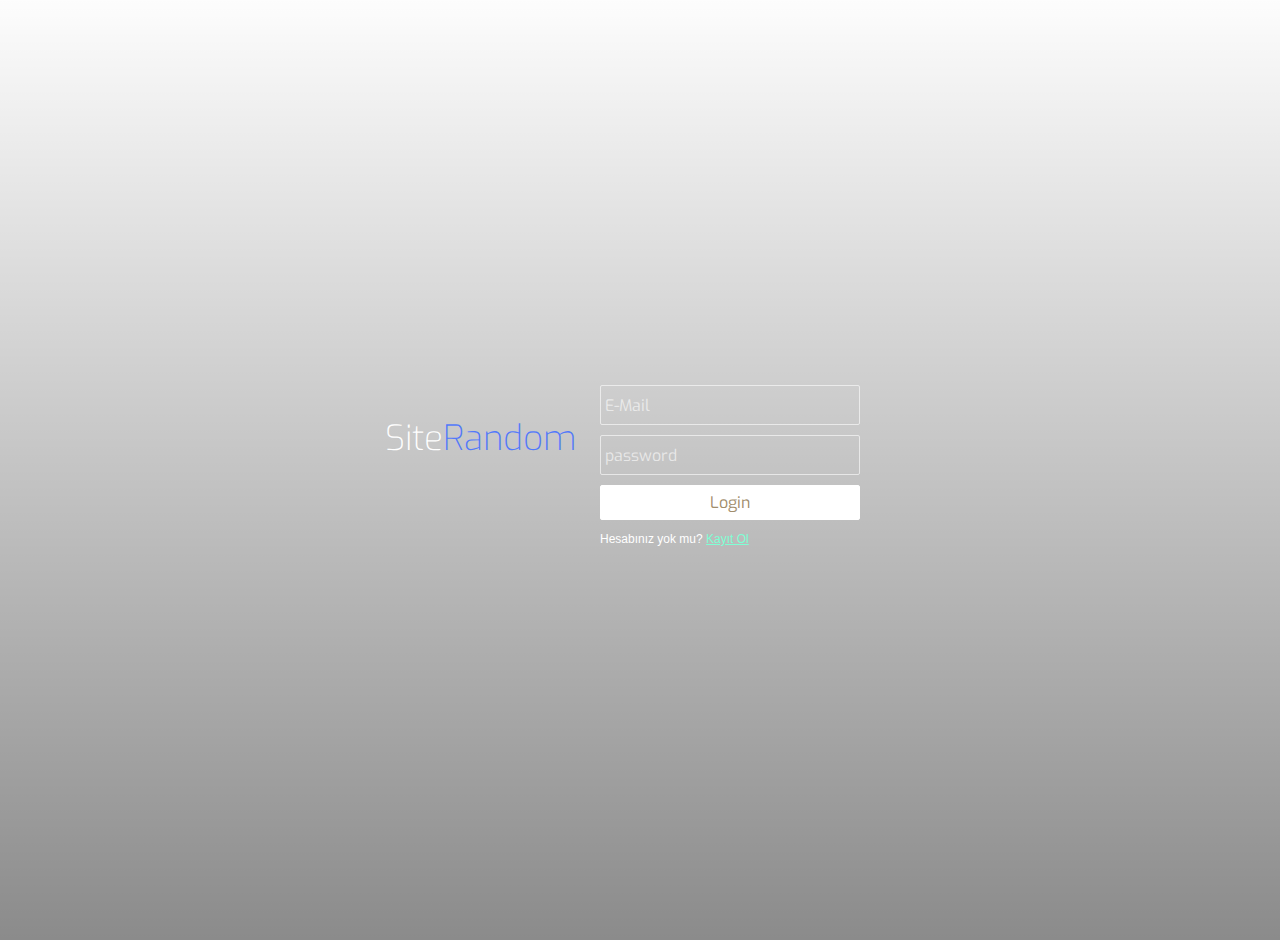
<file: login/index.html>
<!DOCTYPE html>
<html>

<head>

  <meta charset="UTF-8">

  <title>CodePen - Random Login Form</title>

    <style>
@import url(http://fonts.googleapis.com/css?family=Exo:100,200,400);
@import url(http://fonts.googleapis.com/css?family=Source+Sans+Pro:700,400,300);

body{
	margin: 0;
	padding: 0;
	background: #fff;

	color: #fff;
	font-family: Arial;
	font-size: 12px;
}

.body{
	position: absolute;
	top: -20px;
	left: -20px;
	right: -40px;
	bottom: -40px;
	width: auto;
	height: auto;
	background-image: url(http://ginva.com/wp-content/uploads/2012/07/city-skyline-wallpapers-008.jpg);
	background-size: cover;
	-webkit-filter: blur(5px);
	z-index: 0;
}

.grad{
	position: absolute;
	top: -20px;
	left: -20px;
	right: -40px;
	bottom: -40px;
	width: auto;
	height: auto;
	background: -webkit-gradient(linear, left top, left bottom, color-stop(0%,rgba(0,0,0,0)), color-stop(100%,rgba(0,0,0,0.65))); /* Chrome,Safari4+ */
	z-index: 1;
	opacity: 0.7;
}

.header{
	position: absolute;
	top: calc(50% - 35px);
	left: calc(50% - 255px);
	z-index: 2;
}

.header div{
	float: left;
	color: #fff;
	font-family: 'Exo', sans-serif;
	font-size: 35px;
	font-weight: 200;
}

.header div span{
	color: #5379fa !important;
}

.login{
	position: absolute;
	top: calc(50% - 75px);
	left: calc(50% - 50px);
	height: 150px;
	width: 350px;
	padding: 10px;
	z-index: 2;
}

.login input[type=text]{
	width: 250px;
	height: 30px;
	background: transparent;
	border: 1px solid rgba(255,255,255,0.6);
	border-radius: 2px;
	color: #fff;
	font-family: 'Exo', sans-serif;
	font-size: 16px;
	font-weight: 400;
	padding: 4px;
}

.login input[type=password]{
	width: 250px;
	height: 30px;
	background: transparent;
	border: 1px solid rgba(255,255,255,0.6);
	border-radius: 2px;
	color: #fff;
	font-family: 'Exo', sans-serif;
	font-size: 16px;
	font-weight: 400;
	padding: 4px;
	margin-top: 10px;
}

.login input[type=button]{
	width: 260px;
	height: 35px;
	background: #fff;
	border: 1px solid #fff;
	cursor: pointer;
	border-radius: 2px;
	color: #a18d6c;
	font-family: 'Exo', sans-serif;
	font-size: 16px;
	font-weight: 400;
	padding: 6px;
	margin-top: 10px;
}

.login input[type=button]:hover{
	opacity: 0.8;
}

.login input[type=button]:active{
	opacity: 0.6;
}

.login input[type=text]:focus{
	outline: none;
	border: 1px solid rgba(255,255,255,0.9);
}

.login input[type=password]:focus{
	outline: none;
	border: 1px solid rgba(255,255,255,0.9);
}

.login input[type=button]:focus{
	outline: none;
}

::-webkit-input-placeholder{
   color: rgba(255,255,255,0.6);
}

::-moz-input-placeholder{
   color: rgba(255,255,255,0.6);
}
</style>

    <script src="js/prefixfree.min.js"></script>

</head>

<body>

  <div class="body"></div>
		<div class="grad"></div>
		<div class="header">
			<div>Site<span>Random</span></div>
		</div>
		<br>
		<div class="login">
				<input type="text" placeholder="E-Mail" name="mail"><br>
				<input type="password" placeholder="password" name="password"><br>
				<input type="button" value="Login">
				<p class="w3l-register-p">Hesabınız yok mu? <a href="/KayitOl/Kayit" class="register" style="color: aquamarine;">Kayıt Ol</a></p>
		</div>

  <script src='http://codepen.io/assets/libs/fullpage/jquery.js'></script>

</body>

</html>
</file>
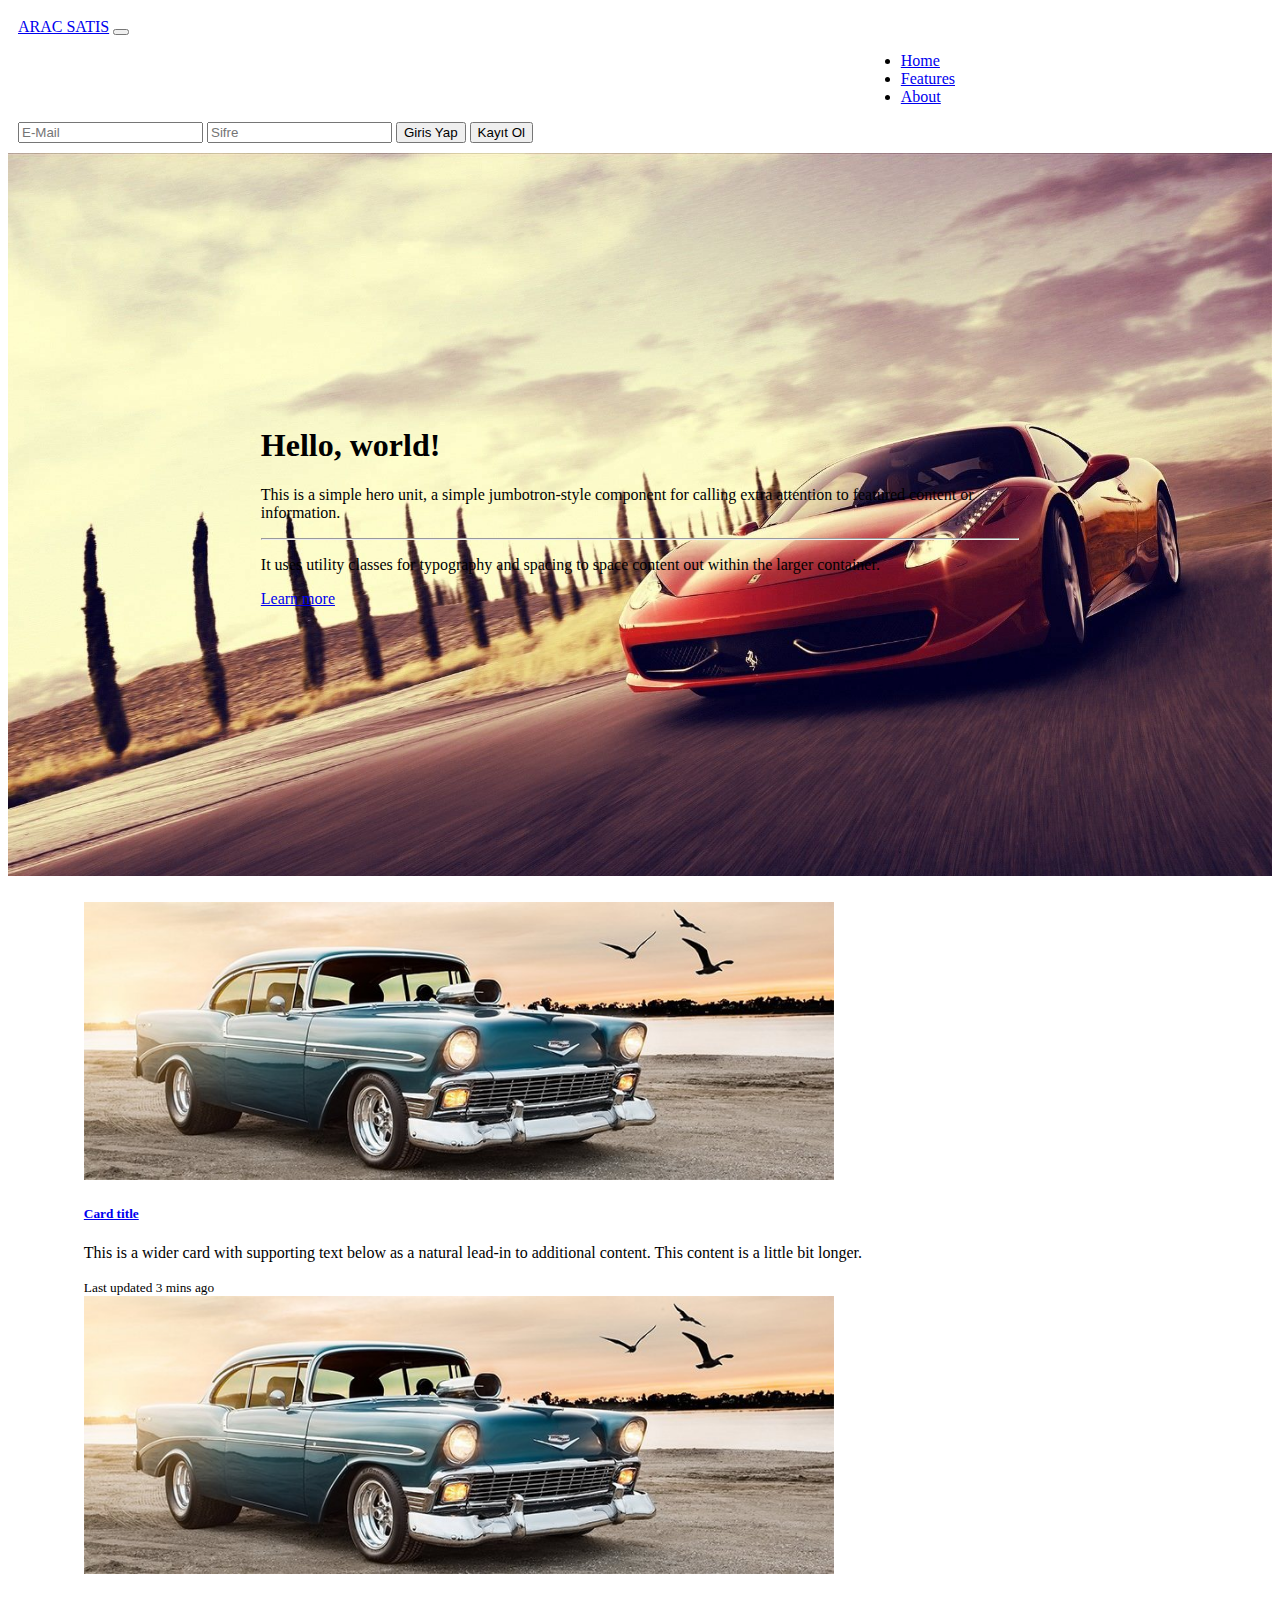
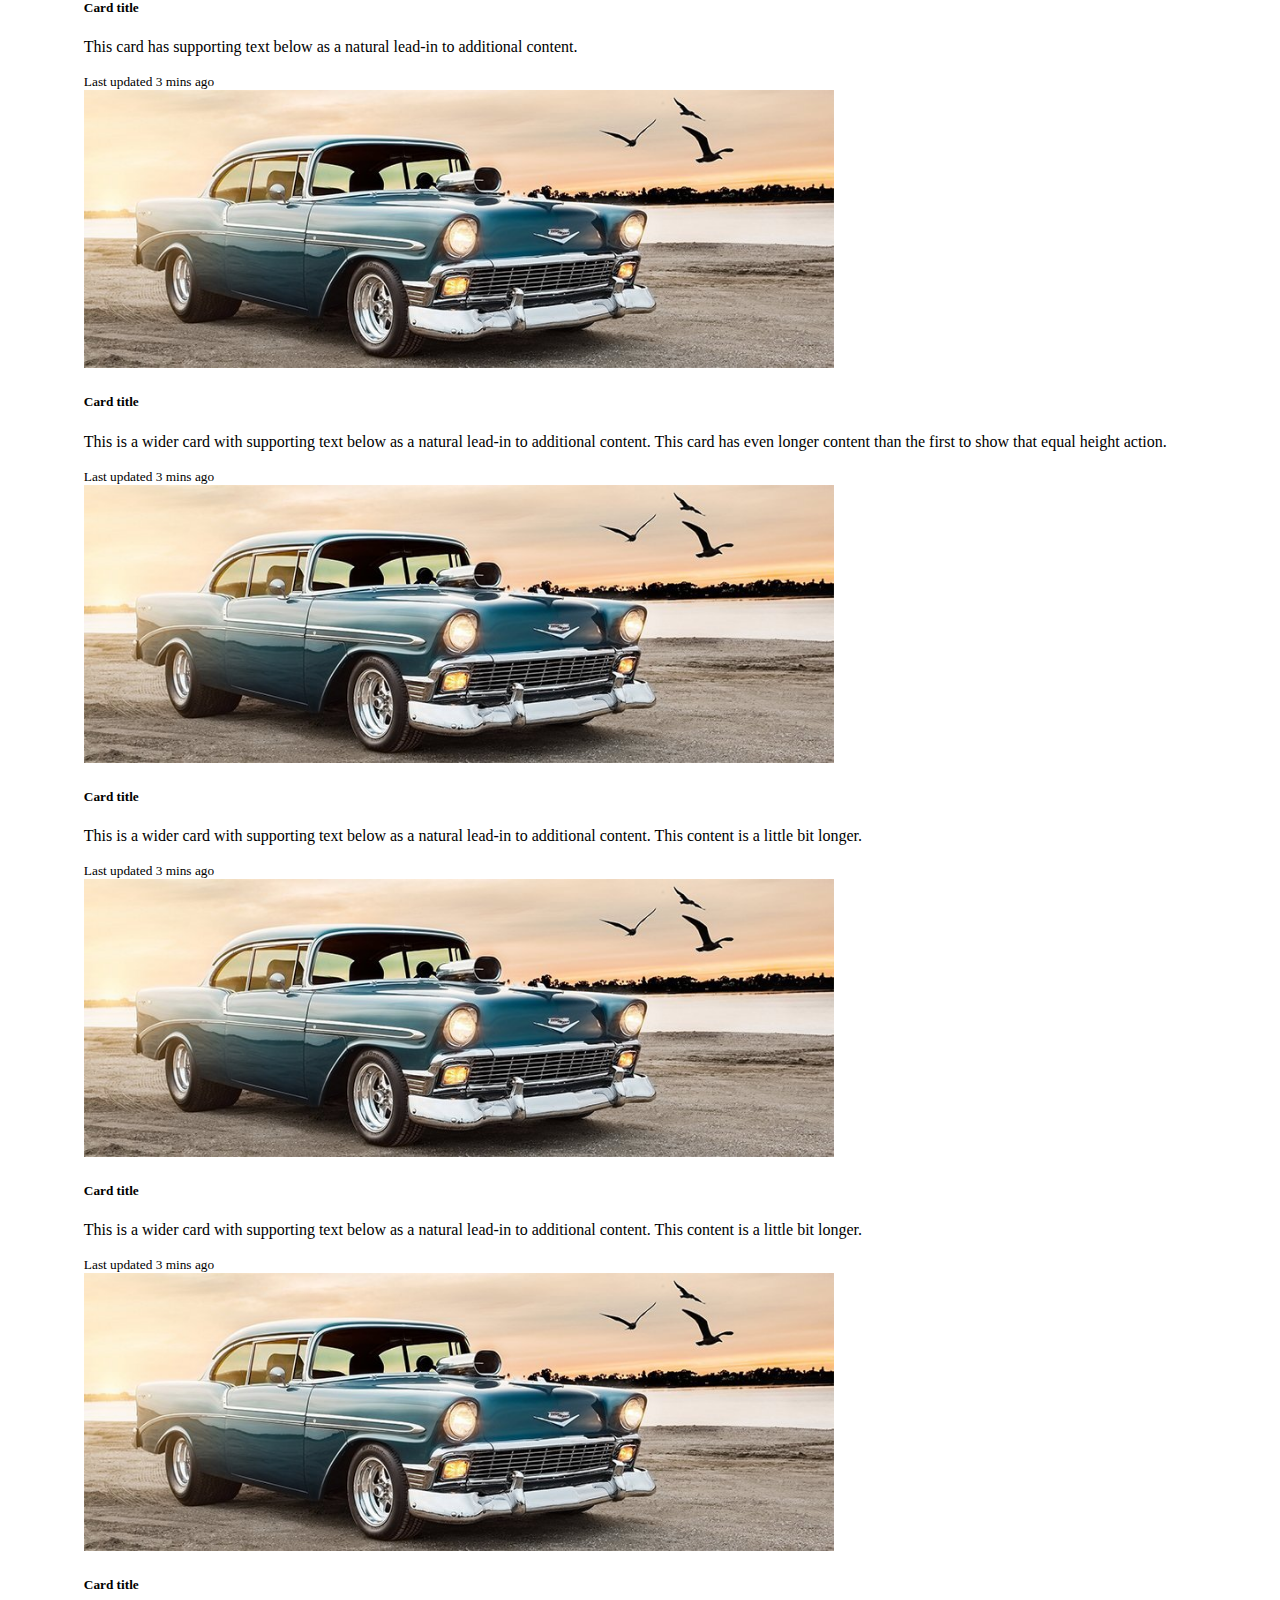
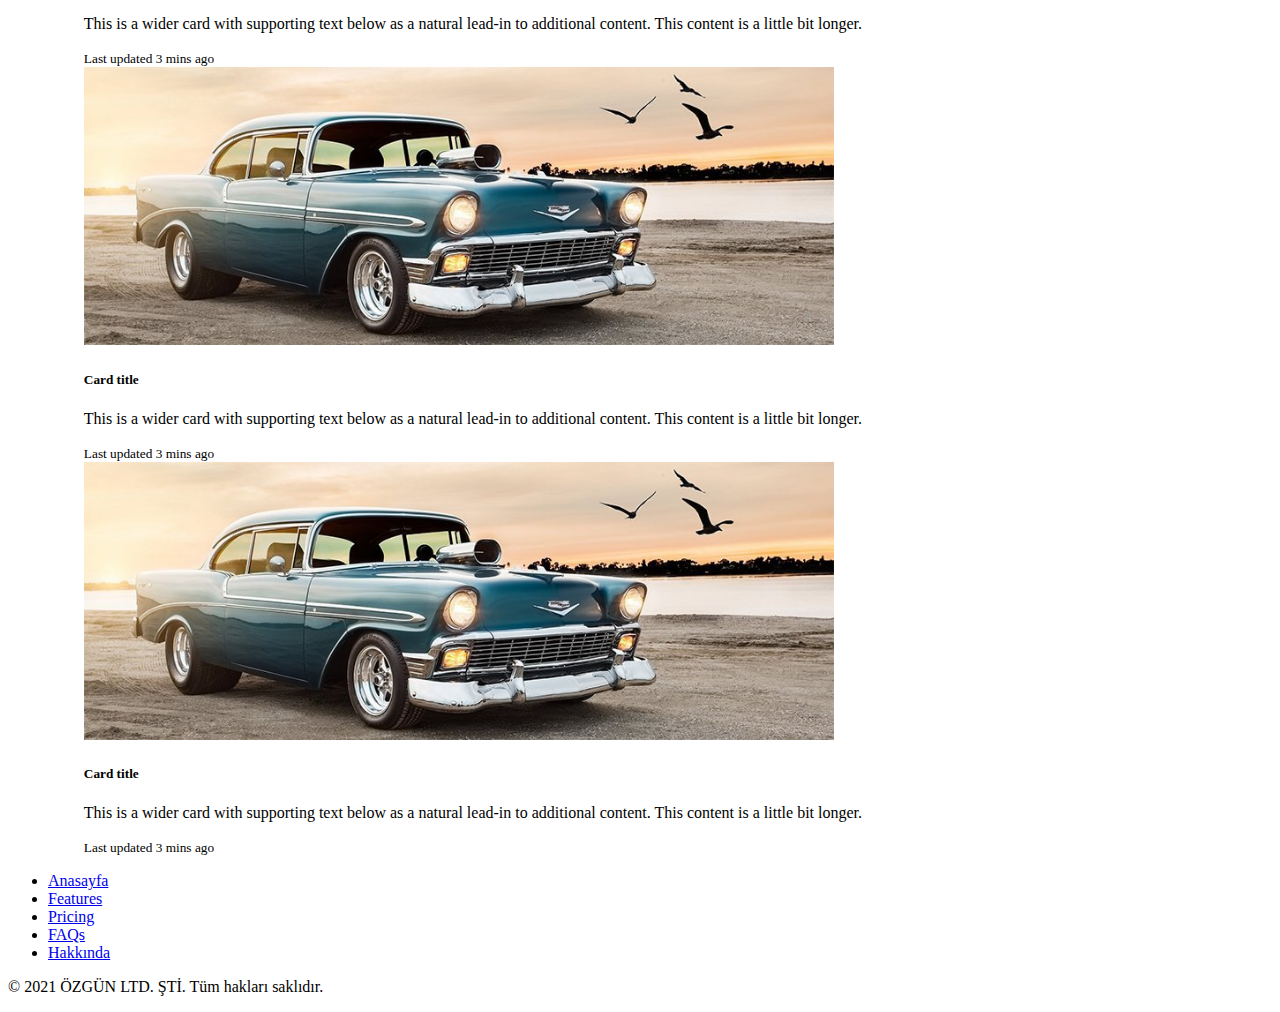
<file: WebSite/html/home.html>
<!doctype html>
<html lang="en">
  <head>
    <!-- Meta Tags -->
    <meta charset="utf-8">
    <meta name="viewport" content="width=device-width, initial-scale=1">

    <!-- Bootstrap CSS -->
    <link href="https://cdn.jsdelivr.net/npm/bootstrap@5.1.3/dist/css/bootstrap.min.css" rel="stylesheet" integrity="sha384-1BmE4kWBq78iYhFldvKuhfTAU6auU8tT94WrHftjDbrCEXSU1oBoqyl2QvZ6jIW3" crossorigin="anonymous">
    <link rel="stylesheet" href="/WebSite/css/index.css">

    <title>Ana Sayfa</title>
  </head>
  <body>


    <nav class="navbar navbar-expand-lg navbar-dark bg-dark ">
        <div class="container navi">
          <a class="navbar-brand" href="#">ARAC SATIS</a>
          <button class="navbar-toggler" type="button" data-bs-toggle="collapse" data-bs-target="#navbarColor01" aria-controls="navbarColor01" aria-expanded="false" aria-label="Toggle navigation">
            <span class="navbar-toggler-icon"></span>
          </button>
          <div class="collapse navbar-collapse" id="navbarColor01">
            <ul class="navbar-nav me-auto mb-2 mb-lg-0">
              <li class="nav-item">
                <a class="nav-link active" aria-current="page" href="#">Home</a>
              </li>
              <li class="nav-item">
                <a class="nav-link" href="#">Features</a>
              </li>
              <li class="nav-item">
                <a class="nav-link" href="#">About</a>
              </li>      
            </ul>
            <form class="d-flex">
                <input class="form-control giris me-2" type="" placeholder="E-Mail" aria-label="Search">
                <input class="form-control giris me-2" type="" placeholder="Sifre" aria-label="Search">
                <button class="btn btn-outline-light me-2" type="submit">Giris Yap</button>
                <button class="btn btn-outline-light" type="uye-ol">Kayıt Ol</button>
            </form>    
            
          </div>
        </div>
    </nav>

    
    <div class="jumbotron">
        <div class="container">
            <h1 class="display-4">Hello, world!</h1>
            <p class="lead">This is a simple hero unit, a simple jumbotron-style component for calling extra attention to featured content or information.</p>
            <hr class="my-4">
            <p>It uses utility classes for typography and spacing to space content out within the larger container.</p>
            <p class="lead">


            <a class="btn btn-primary btn-lg" href="#1" role="button">Learn more</a>
            </p>
        </div>  
    </div>

    
    <div class="container-fluid pb-5" id="1">
        <div class="row row-cols-1 row-cols-md-3 g-4 pb-5">
            <div class="col">
              <div class="card h-100">
                <a href="*"><img src="/WebSite/img/Araba.jpg" class="card-img-top" alt="..."></a> 
                <div class="card-body">
                  <a href="*"><h5 class="card-title">Card title</h5></a>
                  <p class="card-text">This is a wider card with supporting text below as a natural lead-in to additional content. This content is a little bit longer.</p>
                </div>
                <div class="card-footer">
                  <small class="text-muted">Last updated 3 mins ago</small>
                </div>
              </div>
            </div>
            <div class="col">
              <div class="card h-100">
                <img src="/WebSite/img/Araba.jpg" class="card-img-top" alt="...">
                <div class="card-body">
                  <h5 class="card-title">Card title</h5>
                  <p class="card-text">This card has supporting text below as a natural lead-in to additional content.</p>
                </div>
                <div class="card-footer">
                  <small class="text-muted">Last updated 3 mins ago</small>
                </div>
              </div>
            </div>
            <div class="col">
              <div class="card h-100">
                <img src="/WebSite/img/Araba.jpg" class="card-img-top" alt="...">
                <div class="card-body">
                  <h5 class="card-title">Card title</h5>
                  <p class="card-text">This is a wider card with supporting text below as a natural lead-in to additional content. This card has even longer content than the first to show that equal height action.</p>
                </div>
                <div class="card-footer">
                  <small class="text-muted">Last updated 3 mins ago</small>
                </div>
              </div>
            </div>
            <div class="col">
              <div class="card h-100">
                <img src="/WebSite/img/Araba.jpg" class="card-img-top" alt="...">
                <div class="card-body">
                  <h5 class="card-title">Card title</h5>
                  <p class="card-text">This is a wider card with supporting text below as a natural lead-in to additional content. This content is a little bit longer.</p>
                </div>
                <div class="card-footer">
                  <small class="text-muted">Last updated 3 mins ago</small>
                </div>
              </div>
            </div>
            <div class="col">
              <div class="card h-100">
                <img src="/WebSite/img/Araba.jpg" class="card-img-top" alt="...">
                <div class="card-body">
                  <h5 class="card-title">Card title</h5>
                  <p class="card-text">This is a wider card with supporting text below as a natural lead-in to additional content. This content is a little bit longer.</p>
                </div>
                <div class="card-footer">
                  <small class="text-muted">Last updated 3 mins ago</small>
                </div>
              </div>
            </div>
            <div class="col">
              <div class="card h-100">
                <img src="/WebSite/img/Araba.jpg" class="card-img-top" alt="...">
                <div class="card-body">
                  <h5 class="card-title">Card title</h5>
                  <p class="card-text">This is a wider card with supporting text below as a natural lead-in to additional content. This content is a little bit longer.</p>
                </div>
                <div class="card-footer">
                  <small class="text-muted">Last updated 3 mins ago</small>
                </div>
              </div>
            </div>
            <div class="col">
              <div class="card h-100">
                <img src="/WebSite/img/Araba.jpg" class="card-img-top" alt="...">
                <div class="card-body">
                  <h5 class="card-title">Card title</h5>
                  <p class="card-text">This is a wider card with supporting text below as a natural lead-in to additional content. This content is a little bit longer.</p>
                </div>
                <div class="card-footer">
                  <small class="text-muted">Last updated 3 mins ago</small>
                </div>
              </div>
            </div>
            <div class="col">
              <div class="card h-100">
                <img src="/WebSite/img/Araba.jpg" class="card-img-top" alt="...">
                <div class="card-body">
                  <h5 class="card-title">Card title</h5>
                  <p class="card-text">This is a wider card with supporting text below as a natural lead-in to additional content. This content is a little bit longer.</p>
                </div>
                <div class="card-footer">
                  <small class="text-muted">Last updated 3 mins ago</small>
                </div>
              </div>
            </div>
        </div>  
    </div> 


    
    <div class="container">

        <footer class="py-3 my-4">
          <ul class="nav justify-content-center border-bottom pb-3 mb-3">
            <li class="nav-item"><a href="#" class="nav-link px-2 text-muted">Anasayfa</a></li>
            <li class="nav-item"><a href="#" class="nav-link px-2 text-muted">Features</a></li>
            <li class="nav-item"><a href="#" class="nav-link px-2 text-muted">Pricing</a></li>
            <li class="nav-item"><a href="#" class="nav-link px-2 text-muted">FAQs</a></li>
            <li class="nav-item"><a href="#" class="nav-link px-2 text-muted">Hakkında</a></li>
          </ul>
          <p class="text-center text-muted">© 2021 ÖZGÜN LTD. ŞTİ. Tüm hakları saklıdır.</p>
        </footer>
      </div>




    <!-- Option 1: Bootstrap Bundle with Popper -->
    <script src="https://cdn.jsdelivr.net/npm/bootstrap@5.1.3/dist/js/bootstrap.bundle.min.js" integrity="sha384-fQybjgWLrvvRgtW6bFlB7jaZrFsaBXjsOMm/tB9LTS58ONXgqbR9W8oWht/amnpF" crossorigin="anonymous"></script>

  </body>
</html>
</file>
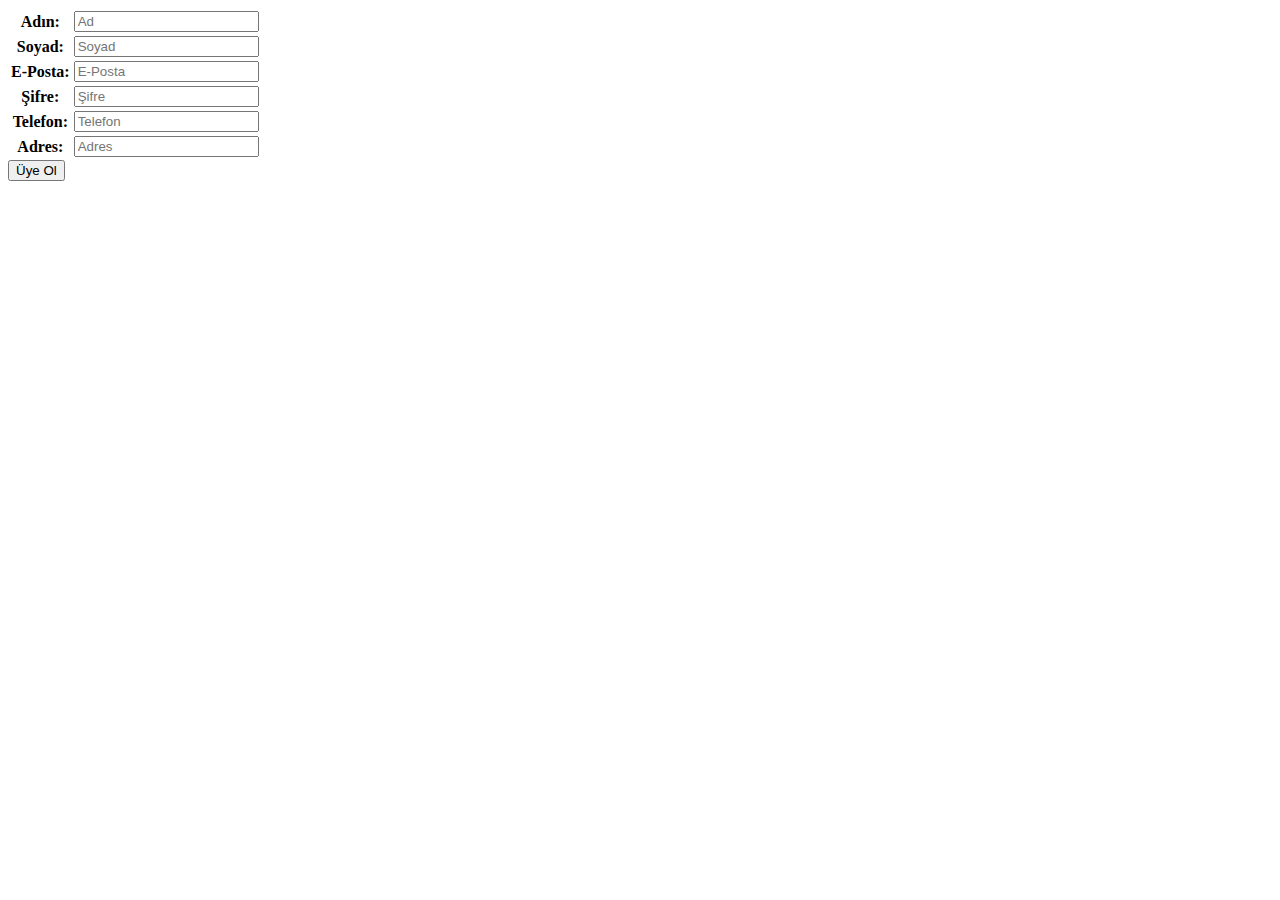
<file: WebSite/html/KayitOl.html>
<!doctype html>
<html lang="en">

<head>

  <meta charset="utf-8">
  <meta name="viewport" content="width=device-width, initial-scale=1">


  <link href="https://cdn.jsdelivr.net/npm/bootstrap@5.1.3/dist/css/bootstrap.min.css" rel="stylesheet"
    integrity="sha384-1BmE4kWBq78iYhFldvKuhfTAU6auU8tT94WrHftjDbrCEXSU1oBoqyl2QvZ6jIW3" crossorigin="anonymous">

  <title>Hello, world!</title>
</head>

<body>

  
  <div class="container">
    <div class="card-body">
      <table class="table">
          <tbody>
            <tr>
              <th scope="row">Adın: </th>
              <td><input class="form-control me-2" type="" placeholder="Ad" aria-label="Search"></td>
              
            </tr>
            <tr>
              <th scope="row">Soyad: </th>
              <td><input class="form-control me-2" type="" placeholder="Soyad" aria-label="Search"></td>
              
            </tr>
            <tr>
              <th scope="row">E-Posta: </th>
              <td><input class="form-control me-2" type="" placeholder="E-Posta" aria-label="Search"></td>
            </tr>
            <tr>
              <th scope="row">Şifre: </th>
              <td><input class="form-control me-2" type="" placeholder="Şifre" aria-label="Search"></td>
            </tr>
            <tr>
              <th scope="row">Telefon: </th>
              <td><input class="form-control me-2" type="" placeholder="Telefon" aria-label="Search"></td>
            </tr>
            <tr>
              <th scope="row">Adres: </th>
              <td><input class="form-control me-2" type="" placeholder="Adres" aria-label="Search"></td>
            </tr>
          </tbody>
        </table>
        <div class="d-grid gap-2">
          <button class="btn btn-dark " type="button"> Üye Ol</button>
          
        </div>
  </div>
  </div>



  <script src="https://cdn.jsdelivr.net/npm/bootstrap@5.1.3/dist/js/bootstrap.bundle.min.js"
    integrity="sha384-ka7Sk0Gln4gmtz2MlQnikT1wXgYsOg+OMhuP+IlRH9sENBO0LRn5q+8nbTov4+1p"
    crossorigin="anonymous"></script>
</body>

</html>
</file>
<file: WebSite/css/index.css>
.jumbotron {
    background-image: url("/WebSite/img/car.jpg");
    background-size: cover;
    padding: 20%;
}

.card-img-top {
    max-width: 750px;
    max-height: 500px;
}

.container-fluid {
    padding-right: 6%;
    padding-left: 6%;
    padding-top: 2%;
}

.navbar {
    padding: 10px;
}

.navi li{
    margin-left: 70% ;
    margin-right: 30%;
}

.giris {
    width: auto;
}

.image-shape {
    max-width: 600px;
    max-height: 500px;
}

.header-control {
    padding: 25px;
}

.btn-satinal {
    font-size: 30px;
}
</file>
